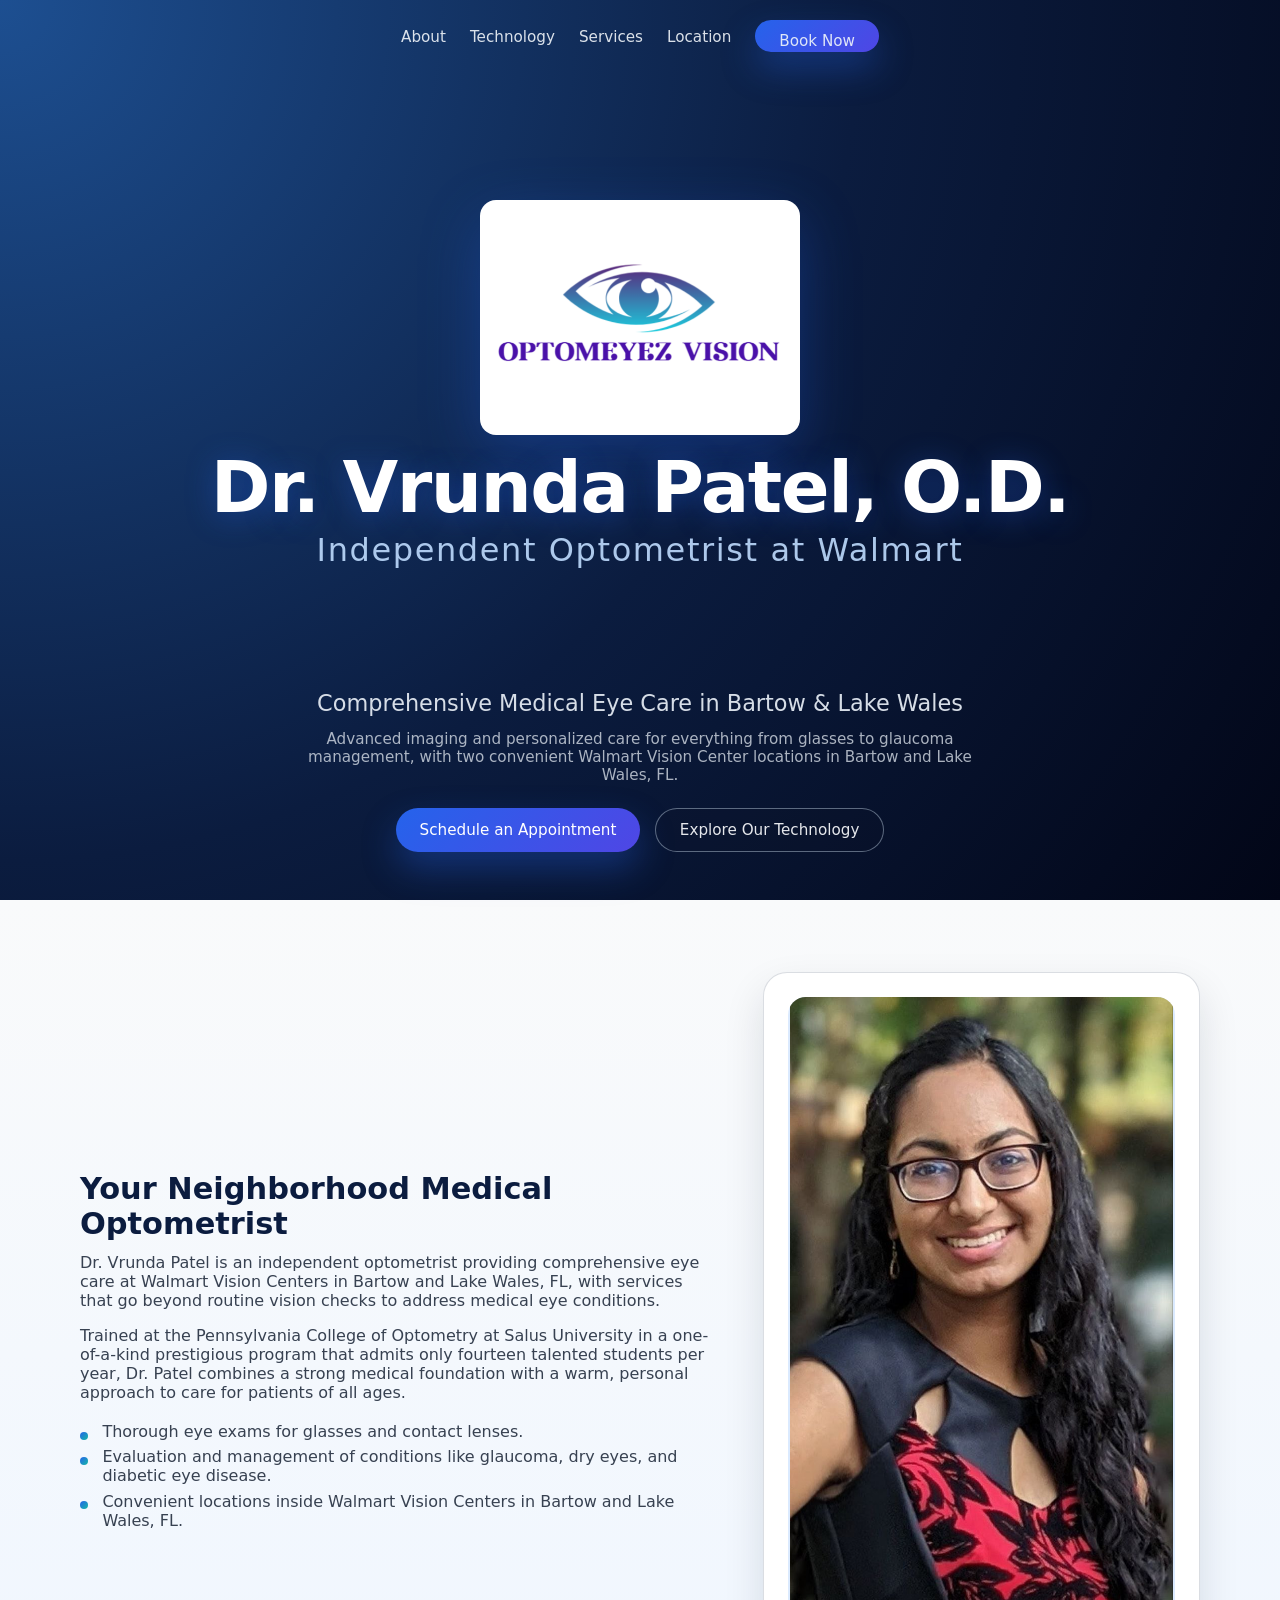
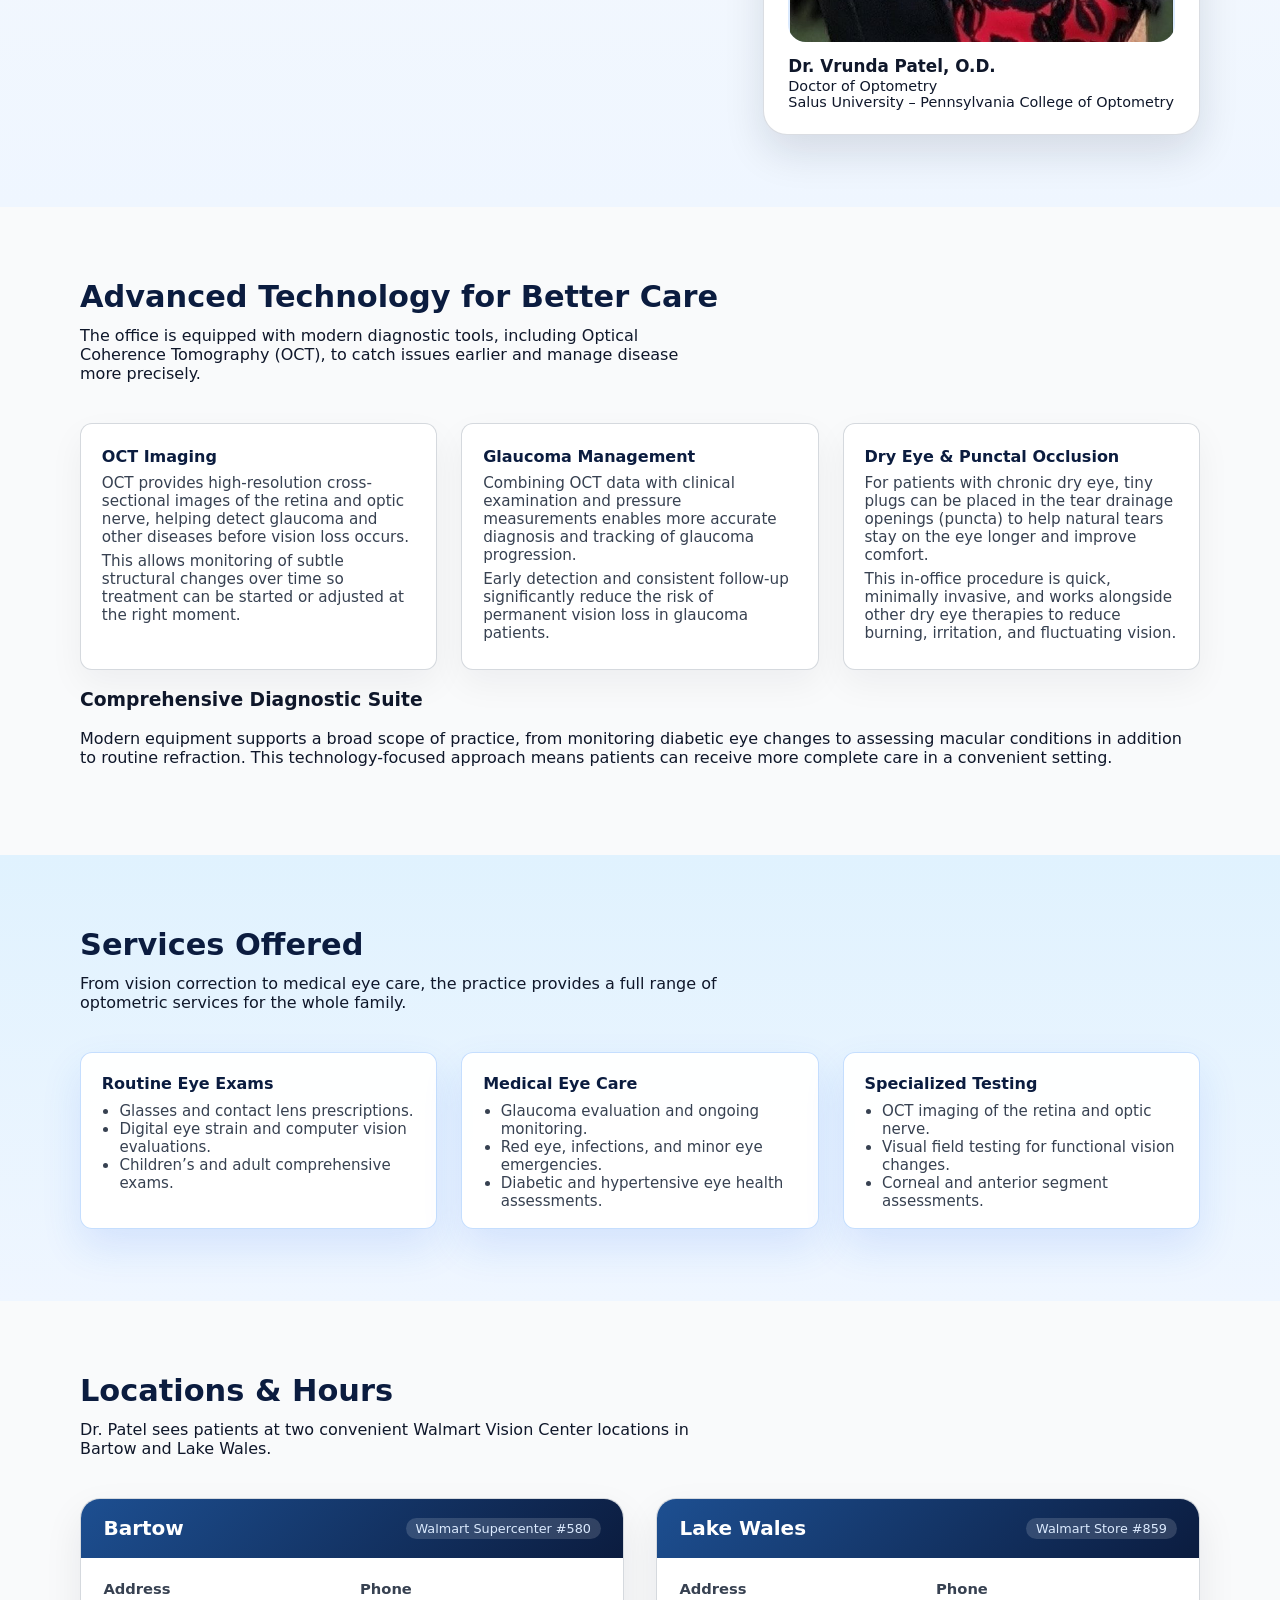
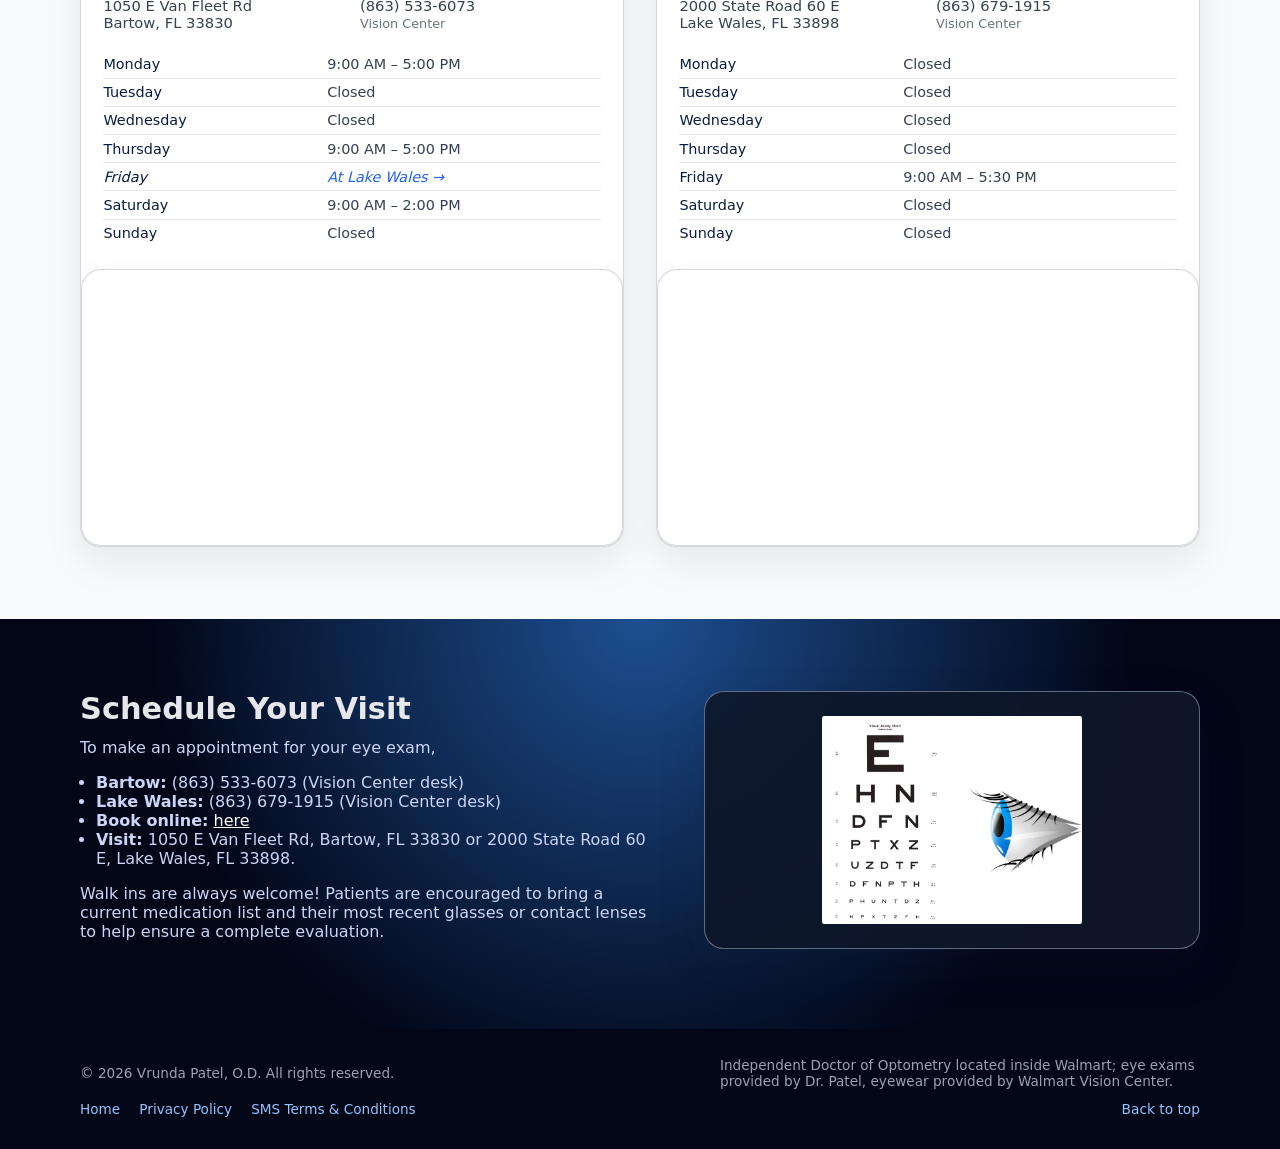
<file: index.html>
<!DOCTYPE html>
<html lang="en">
<head>
  <meta charset="UTF-8" />
  <meta name="viewport" content="width=device-width, initial-scale=1.0" />
  <title>Dr. Vrunda Patel, O.D. | Bartow & Lake Wales Optometrist</title>
  <link rel="stylesheet" href="style.css" />
</head>
<body>
  <header class="site-header" id="top">
    <nav class="navbar">
      <button class="nav-toggle" aria-label="Toggle navigation">
        <span class="bar"></span>
        <span class="bar"></span>
      </button>
      <ul class="nav-links">
        <li><a href="#about">About</a></li>
        <li><a href="#technology">Technology</a></li>
        <li><a href="#services">Services</a></li>
        <li><a href="#location">Location</a></li>
        <li><a href="https://itrust0666.itrust.io/appointment" class="btn-primary">Book Now</a></li>
      </ul>
    </nav>

    <section class="hero">
      <div class="hero-brand-display">
        <img src="logo.png" alt="Optomeyez Vision Logo" class="hero-logo-large" />
        <h1 class="hero-name">Dr. Vrunda Patel, O.D.</h1>
        <p class="hero-tagline">Independent Optometrist at Walmart</p>
      </div>
      <div class="hero-content">
        <h2 class="hero-heading">Comprehensive Medical Eye Care in Bartow & Lake Wales</h2>
        <p>
          Advanced imaging and personalized care for everything from glasses to glaucoma management, with two convenient Walmart Vision Center locations in Bartow and Lake Wales, FL.
        </p>
        <div class="hero-actions">
          <a href="#contact" class="btn-primary">Schedule an Appointment</a>
          <a href="#technology" class="btn-outline">Explore Our Technology</a>
        </div>
      </div>
    </section>
  </header>

  <main>
    <!-- About Section -->
    <section id="about" class="section about">
      <div class="container about-grid">
        <div class="about-text">
          <h2>Your Neighborhood Medical Optometrist</h2>
          <p>
            Dr. Vrunda Patel is an independent optometrist providing comprehensive eye care at Walmart Vision Centers in Bartow and Lake Wales, FL, with services that go beyond routine vision checks to address medical eye conditions.
          </p>
          <p>
            Trained at the Pennsylvania College of Optometry at Salus University in a one-of-a-kind prestigious program that admits only fourteen talented students per year, Dr. Patel combines a strong medical foundation with a warm, personal approach to care for patients of all ages.
          </p>
          <ul class="about-list">
            <li>Thorough eye exams for glasses and contact lenses.</li>
            <li>Evaluation and management of conditions like glaucoma, dry eyes, and diabetic eye disease.</li>
            <li>Convenient locations inside Walmart Vision Centers in Bartow and Lake Wales, FL.</li>
          </ul>
        </div>
        <div class="about-image-card">
          <div class="about-image-wrapper">
            <img src="doctor.jpg" alt="Dr. Vrunda Patel headshot" class="about-image" />
          </div>
          <div class="about-image-info">
            <h3>Dr. Vrunda Patel, O.D.</h3>
            <p>Doctor of Optometry</p>
            <p>Salus University – Pennsylvania College of Optometry</p>
          </div>
        </div>
      </div>
    </section>

    <!-- Technology Section -->
    <section id="technology" class="section technology">
      <div class="container">
        <h2>Advanced Technology for Better Care</h2>
        <p class="section-intro">
          The office is equipped with modern diagnostic tools, including Optical Coherence Tomography (OCT), to catch issues earlier and manage disease more precisely.
        </p>
        <div class="technology-grid">
          <div class="tech-card">
            <h3>OCT Imaging</h3>
            <p>
              OCT provides high-resolution cross-sectional images of the retina and optic nerve, helping detect glaucoma and other diseases before vision loss occurs.
            </p>
            <p>
              This allows monitoring of subtle structural changes over time so treatment can be started or adjusted at the right moment.
            </p>
          </div>
          <div class="tech-card">
            <h3>Glaucoma Management</h3>
            <p>
              Combining OCT data with clinical examination and pressure measurements enables more accurate diagnosis and tracking of glaucoma progression.
            </p>
            <p>
              Early detection and consistent follow-up significantly reduce the risk of permanent vision loss in glaucoma patients.
            </p>
          </div>
		  <div class="tech-card">
			<h3>Dry Eye & Punctal Occlusion</h3>
			<p>
			  For patients with chronic dry eye, tiny plugs can be placed in the tear drainage openings (puncta) to help natural tears stay on the eye longer and improve comfort.
			</p>
			<p>
			  This in-office procedure is quick, minimally invasive, and works alongside other dry eye therapies to reduce burning, irritation, and fluctuating vision.
			</p>
		  </div>          
        </div>
		<h3>Comprehensive Diagnostic Suite</h3>
		<p>
		  Modern equipment supports a broad scope of practice, from monitoring diabetic eye changes to assessing macular conditions in addition to routine refraction. This technology-focused approach means patients can receive more complete care in a convenient setting.
		</p>
      </div>
    </section>

    <!-- Services Section -->
    <section id="services" class="section services">
      <div class="container">
        <h2>Services Offered</h2>
        <p class="section-intro">
          From vision correction to medical eye care, the practice provides a full range of optometric services for the whole family.
        </p>
        <div class="services-grid">
          <div class="service-card">
            <h3>Routine Eye Exams</h3>
            <ul>
              <li>Glasses and contact lens prescriptions.</li>
              <li>Digital eye strain and computer vision evaluations.</li>
              <li>Children’s and adult comprehensive exams.</li>
            </ul>
          </div>
          <div class="service-card">
            <h3>Medical Eye Care</h3>
            <ul>
              <li>Glaucoma evaluation and ongoing monitoring.</li>
              <li>Red eye, infections, and minor eye emergencies.</li>
              <li>Diabetic and hypertensive eye health assessments.</li>
            </ul>
          </div>
          <div class="service-card">
            <h3>Specialized Testing</h3>
            <ul>
              <li>OCT imaging of the retina and optic nerve.</li>
              <li>Visual field testing for functional vision changes.</li>
              <li>Corneal and anterior segment assessments.</li>
            </ul>
          </div>
        </div>
      </div>
    </section>

    <!-- Location Section -->
    <section id="location" class="section location">
      <div class="container">
        <h2>Locations & Hours</h2>
        <p class="section-intro">
          Dr. Patel sees patients at two convenient Walmart Vision Center locations in Bartow and Lake Wales.
        </p>
        <div class="location-cards">
          <!-- Bartow Location -->
          <div class="location-card">
            <div class="location-card-header">
              <h3>Bartow</h3>
              <span class="location-tag">Walmart Supercenter #580</span>
            </div>
            <div class="location-card-body">
              <div class="location-details">
                <p><strong>Address</strong><br />1050 E Van Fleet Rd<br />Bartow, FL 33830</p>
                <p><strong>Phone</strong><br />(863) 533-6073<br /><span class="small-text">Vision Center</span></p>
              </div>
              <table class="hours-table">
                <tr><td>Monday</td><td>9:00 AM – 5:00 PM</td></tr>
                <tr><td>Tuesday</td><td>Closed</td></tr>
                <tr><td>Wednesday</td><td>Closed</td></tr>
                <tr><td>Thursday</td><td>9:00 AM – 5:00 PM</td></tr>
                <tr class="alt-location-row"><td>Friday</td><td>At Lake Wales →</td></tr>
                <tr><td>Saturday</td><td>9:00 AM – 2:00 PM</td></tr>
                <tr><td>Sunday</td><td>Closed</td></tr>
              </table>
            </div>
            <div class="location-map">
              <div class="map-embed-wrapper">
                <iframe
                  title="Map to Bartow Walmart Vision Center"
                  src="https://www.google.com/maps?q=1050+E+Van+Fleet+Dr,+Bartow,+FL+33830&output=embed"
                  loading="lazy"
                  referrerpolicy="no-referrer-when-downgrade"
                ></iframe>
              </div>
            </div>
          </div>

          <!-- Lake Wales Location -->
          <div class="location-card">
            <div class="location-card-header">
              <h3>Lake Wales</h3>
              <span class="location-tag">Walmart Store #859</span>
            </div>
            <div class="location-card-body">
              <div class="location-details">
                <p><strong>Address</strong><br />2000 State Road 60 E<br />Lake Wales, FL 33898</p>
                <p><strong>Phone</strong><br />(863) 679-1915<br /><span class="small-text">Vision Center</span></p>
              </div>
              <table class="hours-table">
                <tr><td>Monday</td><td>Closed</td></tr>
                <tr><td>Tuesday</td><td>Closed</td></tr>
                <tr><td>Wednesday</td><td>Closed</td></tr>
                <tr><td>Thursday</td><td>Closed</td></tr>
                <tr><td>Friday</td><td>9:00 AM – 5:30 PM</td></tr>
                <tr><td>Saturday</td><td>Closed</td></tr>
                <tr><td>Sunday</td><td>Closed</td></tr>
              </table>
            </div>
            <div class="location-map">
              <div class="map-embed-wrapper">
                <iframe
                  title="Map to Lake Wales Walmart Vision Center"
                  src="https://www.google.com/maps?q=2000+State+Road+60+E,+Lake+Wales,+FL+33898&output=embed"
                  loading="lazy"
                  referrerpolicy="no-referrer-when-downgrade"
                ></iframe>
              </div>
            </div>
          </div>
        </div>
      </div>
    </section>



    <!-- Contact Section -->
    <section id="contact" class="section contact">
      <div class="container contact-grid">
        <div class="contact-text">
          <h2>Schedule Your Visit</h2>
          <p>
            To make an appointment for your eye exam,
          </p>
          <ul class="contact-list">
            <li><strong>Bartow:</strong> (863) 533-6073 (Vision Center desk)</li>
            <li><strong>Lake Wales:</strong> (863) 679-1915 (Vision Center desk)</li>
            <li><strong>Book online:</strong> <a href = "https://itrust0666.itrust.io/appointment" style = "color:white">here</a></li>
            <li><strong>Visit:</strong> 1050 E Van Fleet Rd, Bartow, FL 33830 or 2000 State Road 60 E, Lake Wales, FL 33898.</li>
          </ul>
          <p>
            Walk ins are always welcome! Patients are encouraged to bring a current medication list and their most recent glasses or contact lenses to help ensure a complete evaluation.
          </p>
        </div>
        <div class="contact-card">
		  <img src="snellentest.png" alt="Snellen eye chart" class="snellen-image" />
          <!-- <h3>Quick Message</h3>
          <p class="small-note">
            This is a non-functional demo form for the static site; connect it to your preferred system later.
          </p>
          <form class="contact-form" id="contact-form">
            <div class="form-group">
              <label for="name">Name</label>
              <input id="name" type="text" name="name" placeholder="Your full name" required />
            </div>
            <div class="form-group">
              <label for="phone">Phone</label>
              <input id="phone" type="tel" name="phone" placeholder="Best phone number" required />
            </div>
            <div class="form-group">
              <label for="message">Message</label>
              <textarea id="message" name="message" rows="3" placeholder="Preferred day/time or questions"></textarea>
            </div>
            <button type="submit" class="btn-primary full-width">Submit Request</button>
            <p class="form-status" id="form-status"></p>
          </form> -->
        </div>
      </div>
    </section>
  </main>

  <footer class="site-footer">
    <div class="container footer-content">
      <p>&copy; <span id="year"></span> Vrunda Patel, O.D. All rights reserved.</p>
      <p class="footer-note">
        Independent Doctor of Optometry located inside Walmart; eye exams provided by Dr. Patel, eyewear provided by Walmart Vision Center.
      </p>
      <div class="footer-links">
        <a href="index.html">Home</a>
        <a href="privacy-policy.html">Privacy Policy</a>
        <a href="sms-terms.html">SMS Terms & Conditions</a>
      </div>
      <a href="#top" class="back-to-top">Back to top</a>
    </div>
  </footer>

  <script src="script.js"></script>
</body>
</html>
</file>
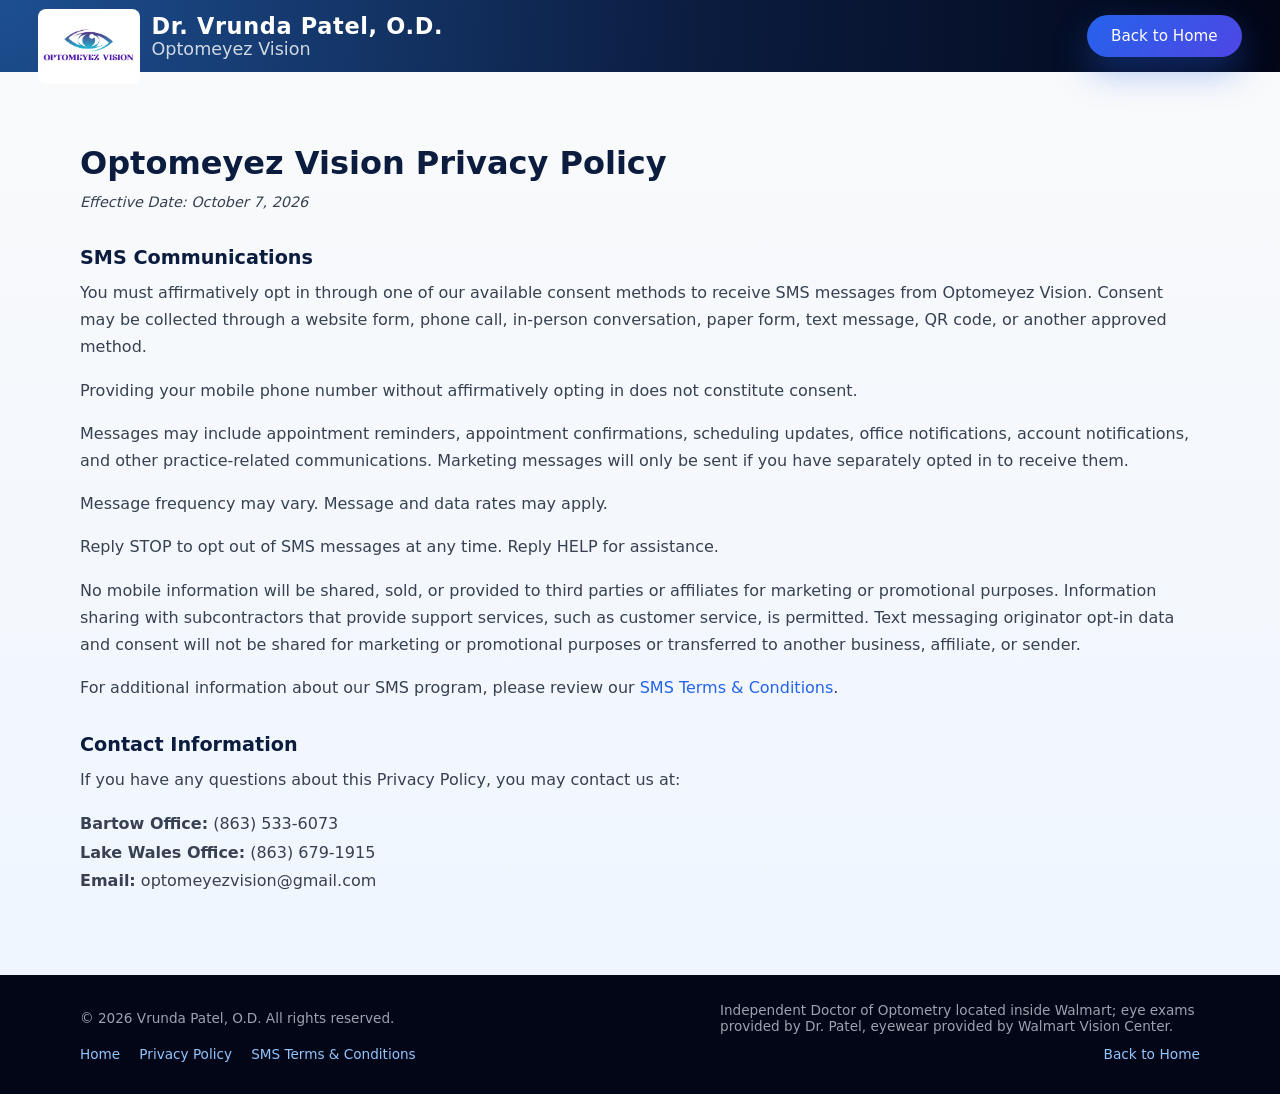
<file: privacy-policy.html>
<!DOCTYPE html>
<html lang="en">
<head>
  <meta charset="UTF-8" />
  <meta name="viewport" content="width=device-width, initial-scale=1.0" />
  <title>Privacy Policy | Optomeyez Vision</title>
  <link rel="stylesheet" href="style.css" />
</head>
<body>
  <header class="site-header policy-header">
    <nav class="navbar">
      <a href="index.html" class="brand">
        <img src="logo.png" alt="Practice Logo" class="logo" />
        <span class="brand-text">
          <span class="brand-title">Dr. Vrunda Patel, O.D.</span>
          <span class="brand-subtitle">Optomeyez Vision</span>
        </span>
      </a>
      <a href="index.html" class="btn-primary">Back to Home</a>
    </nav>
  </header>

  <main>
    <section class="section policy-section">
      <div class="container">
        <h1>Optomeyez Vision Privacy Policy</h1>
        <p class="effective-date">Effective Date: October 7, 2026</p>

        <h2>SMS Communications</h2>
        <p>
          You must affirmatively opt in through one of our available consent methods to receive SMS messages from Optomeyez Vision. Consent may be collected through a website form, phone call, in-person conversation, paper form, text message, QR code, or another approved method.
        </p>
        <p>
          Providing your mobile phone number without affirmatively opting in does not constitute consent.
        </p>
        <p>
          Messages may include appointment reminders, appointment confirmations, scheduling updates, office notifications, account notifications, and other practice-related communications. Marketing messages will only be sent if you have separately opted in to receive them.
        </p>
        <p>
          Message frequency may vary. Message and data rates may apply.
        </p>
        <p>
          Reply STOP to opt out of SMS messages at any time. Reply HELP for assistance.
        </p>
        <p>
          No mobile information will be shared, sold, or provided to third parties or affiliates for marketing or promotional purposes. Information sharing with subcontractors that provide support services, such as customer service, is permitted. Text messaging originator opt-in data and consent will not be shared for marketing or promotional purposes or transferred to another business, affiliate, or sender.
        </p>
        <p>
          For additional information about our SMS program, please review our <a href="sms-terms.html" class="policy-link">SMS Terms & Conditions</a>.
        </p>

        <h2>Contact Information</h2>
        <p>
          If you have any questions about this Privacy Policy, you may contact us at:
        </p>
        <ul class="policy-contact-list">
          <li><strong>Bartow Office:</strong> (863) 533-6073</li>
          <li><strong>Lake Wales Office:</strong> (863) 679-1915</li>
          <li><strong>Email:</strong> optomeyezvision@gmail.com</li>
        </ul>
      </div>
    </section>
  </main>

  <footer class="site-footer">
    <div class="container footer-content">
      <p>&copy; <span id="year"></span> Vrunda Patel, O.D. All rights reserved.</p>
      <p class="footer-note">
        Independent Doctor of Optometry located inside Walmart; eye exams provided by Dr. Patel, eyewear provided by Walmart Vision Center.
      </p>
      <div class="footer-links">
        <a href="index.html">Home</a>
        <a href="privacy-policy.html">Privacy Policy</a>
        <a href="sms-terms.html">SMS Terms & Conditions</a>
      </div>
      <a href="index.html" class="back-to-top">Back to Home</a>
    </div>
  </footer>

  <script src="script.js"></script>
</body>
</html>
</file>
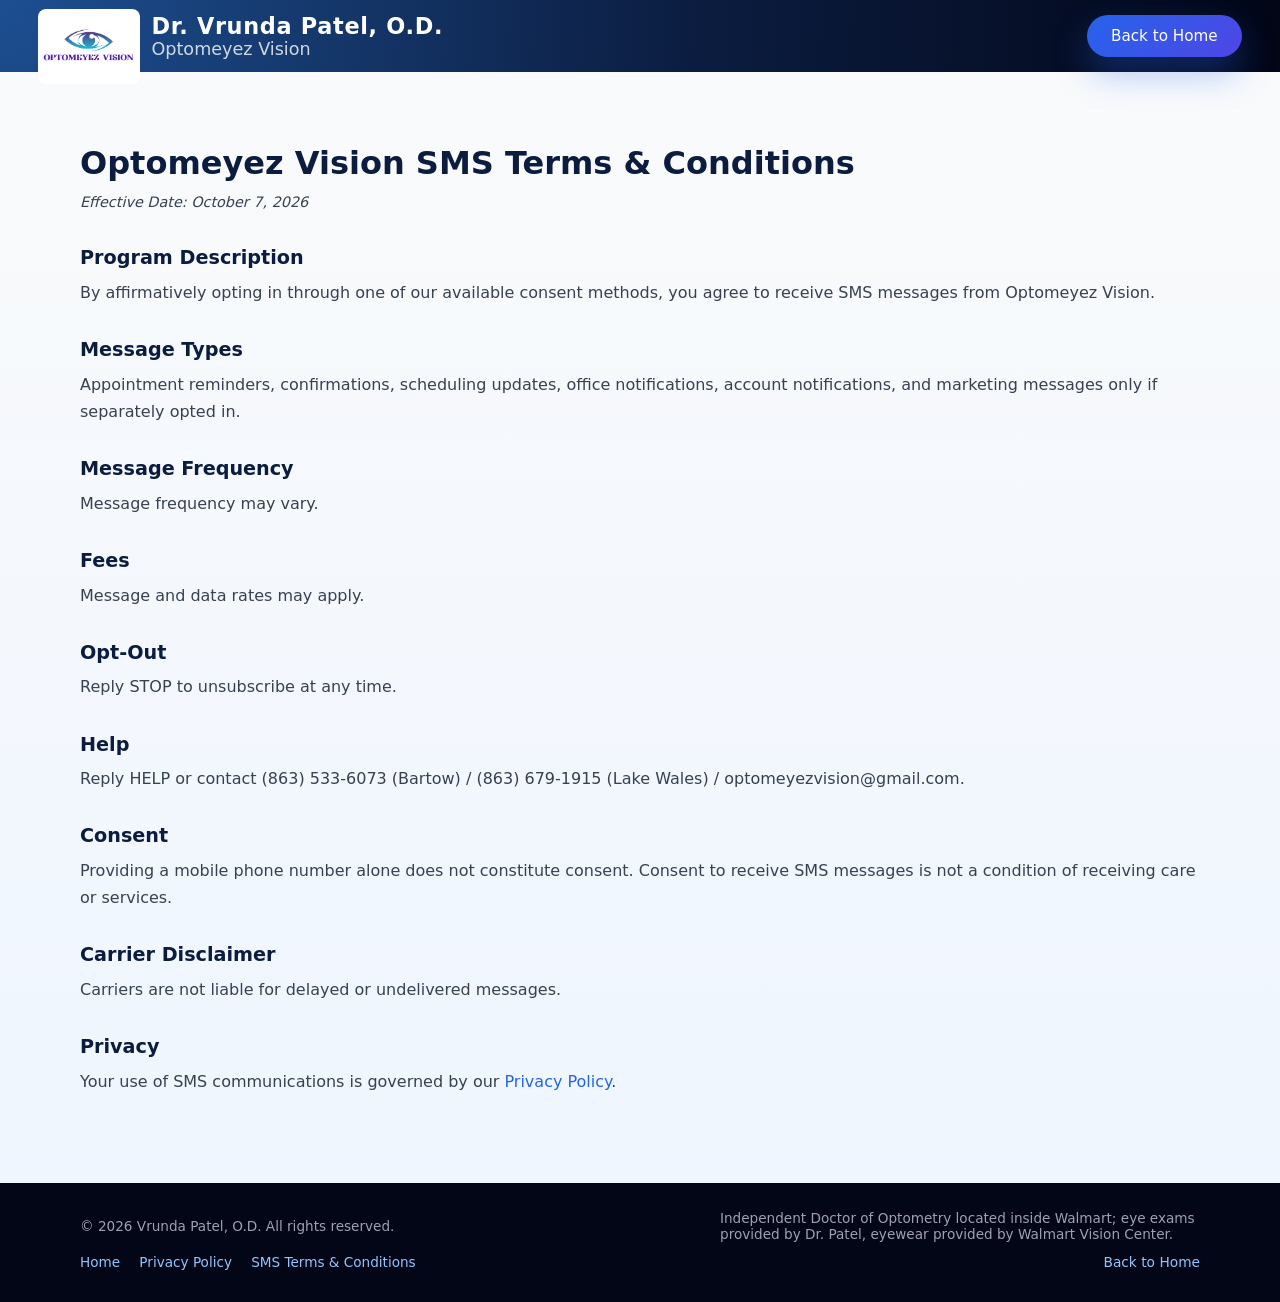
<file: sms-terms.html>
<!DOCTYPE html>
<html lang="en">
<head>
  <meta charset="UTF-8" />
  <meta name="viewport" content="width=device-width, initial-scale=1.0" />
  <title>SMS Terms & Conditions | Optomeyez Vision</title>
  <link rel="stylesheet" href="style.css" />
</head>
<body>
  <header class="site-header policy-header">
    <nav class="navbar">
      <a href="index.html" class="brand">
        <img src="logo.png" alt="Practice Logo" class="logo" />
        <span class="brand-text">
          <span class="brand-title">Dr. Vrunda Patel, O.D.</span>
          <span class="brand-subtitle">Optomeyez Vision</span>
        </span>
      </a>
      <a href="index.html" class="btn-primary">Back to Home</a>
    </nav>
  </header>

  <main>
    <section class="section policy-section">
      <div class="container">
        <h1>Optomeyez Vision SMS Terms & Conditions</h1>
        <p class="effective-date">Effective Date: October 7, 2026</p>

        <h2>Program Description</h2>
        <p>
          By affirmatively opting in through one of our available consent methods, you agree to receive SMS messages from Optomeyez Vision.
        </p>

        <h2>Message Types</h2>
        <p>
          Appointment reminders, confirmations, scheduling updates, office notifications, account notifications, and marketing messages only if separately opted in.
        </p>

        <h2>Message Frequency</h2>
        <p>
          Message frequency may vary.
        </p>

        <h2>Fees</h2>
        <p>
          Message and data rates may apply.
        </p>

        <h2>Opt-Out</h2>
        <p>
          Reply STOP to unsubscribe at any time.
        </p>

        <h2>Help</h2>
        <p>
          Reply HELP or contact (863) 533-6073 (Bartow) / (863) 679-1915 (Lake Wales) / optomeyezvision@gmail.com.
        </p>

        <h2>Consent</h2>
        <p>
          Providing a mobile phone number alone does not constitute consent. Consent to receive SMS messages is not a condition of receiving care or services.
        </p>

        <h2>Carrier Disclaimer</h2>
        <p>
          Carriers are not liable for delayed or undelivered messages.
        </p>

        <h2>Privacy</h2>
        <p>
          Your use of SMS communications is governed by our <a href="privacy-policy.html" class="policy-link">Privacy Policy</a>.
        </p>
      </div>
    </section>
  </main>

  <footer class="site-footer">
    <div class="container footer-content">
      <p>&copy; <span id="year"></span> Vrunda Patel, O.D. All rights reserved.</p>
      <p class="footer-note">
        Independent Doctor of Optometry located inside Walmart; eye exams provided by Dr. Patel, eyewear provided by Walmart Vision Center.
      </p>
      <div class="footer-links">
        <a href="index.html">Home</a>
        <a href="privacy-policy.html">Privacy Policy</a>
        <a href="sms-terms.html">SMS Terms & Conditions</a>
      </div>
      <a href="index.html" class="back-to-top">Back to Home</a>
    </div>
  </footer>

  <script src="script.js"></script>
</body>
</html>
</file>
<file: style.css>
:root {
  --blue-900: #0b1c3f;
  --blue-700: #1d4f91;
  --blue-500: #2563eb;
  --blue-300: #7fb3ff;
  --blue-100: #e6f1ff;
  --gray-900: #0f172a;
  --gray-700: #374151;
  --gray-500: #6b7280;
  --gray-200: #e5e7eb;
  --gray-100: #f3f4f6;
  --white: #ffffff;
  --accent-teal: #14b8a6;

  --shadow-soft: 0 18px 45px rgba(15, 23, 42, 0.18);
  --radius-lg: 18px;
  --radius-md: 12px;
  --radius-pill: 999px;

  --nav-height: 72px;
}

*,
*::before,
*::after {
  box-sizing: border-box;
}

html {
  scroll-behavior: smooth;
}

body {
  margin: 0;
  font-family: system-ui, -apple-system, BlinkMacSystemFont, "SF Pro Text",
    "Segoe UI", sans-serif;
  color: var(--gray-900);
  background: radial-gradient(circle at top left, #0b1c3f 0, #020617 50%, #020617 80%, #020617 100%);
}

/* Layout helpers */

.container {
  width: min(1120px, 100% - 2.5rem);
  margin-inline: auto;
}

.section {
  padding: 4.5rem 0;
}

.section h2 {
  font-size: clamp(1.9rem, 2.2vw, 2.2rem);
  margin: 0 0 0.75rem;
  color: var(--blue-900);
}

.section-intro {
  margin: 0 0 2.5rem;
  color: var(--gray-600);
  max-width: 640px;
}

/* Header & Nav */

.site-header {
  background: radial-gradient(circle at top left, #1d4f91 0, #0b1c3f 55%, #020617 100%);
  color: var(--white);
  padding-bottom: 0;
}

.navbar {
  height: var(--nav-height);
  display: flex;
  align-items: center;
  justify-content: center;
  gap: 1rem;
  padding-inline: min(3vw, 2.5rem);
  position: relative;
}

.brand {
  display: flex;
  align-items: center;
  text-decoration: none;
  color: inherit;
  gap: 0.7rem;
}

.logo {
  height: 75px;
  width: auto;
  border-radius: 8px;
  background: rgba(15, 23, 42, 0.6);
  object-fit: cover;
  margin-top: 5%;
}

.brand-text {
  display: flex;
  flex-direction: column;
  font-size: 1.4rem;
}

.brand-title {
  font-weight: 600;
  letter-spacing: 0.03em;
}

.brand-subtitle {
  font-size: 1.1rem;
  opacity: 0.8;
}

/* Nav links */

.nav-links {
  display: flex;
  align-items: center;
  gap: 1.5rem;
  list-style: none;
  margin: 0;
  padding: 0;
}

.nav-links a {
  color: rgba(241, 245, 249, 0.9);
  text-decoration: none;
  font-size: 0.95rem;
  position: relative;
  padding-bottom: 2px;
}

.nav-links a::after {
  content: "";
  position: absolute;
  left: 0;
  bottom: 0;
  width: 0%;
  height: 2px;
  background: linear-gradient(90deg, var(--blue-300), var(--accent-teal));
  border-radius: 999px;
  transition: width 0.25s ease;
}

.nav-links a:hover::after {
  width: 100%;
}

/* Hamburger */

.nav-toggle {
  display: none;
  background: transparent;
  border: none;
  cursor: pointer;
  flex-direction: column;
  gap: 5px;
}

.nav-toggle .bar {
  width: 22px;
  height: 2px;
  background: #e5e7eb;
  border-radius: 999px;
}

/* Buttons */

.btn-primary,
.btn-outline {
  display: inline-flex;
  align-items: center;
  justify-content: center;
  border-radius: var(--radius-pill);
  padding: 0.75rem 1.5rem;
  font-size: 0.95rem;
  font-weight: 500;
  cursor: pointer;
  border: none;
  text-decoration: none;
  transition: transform 0.15s ease, box-shadow 0.15s ease, background 0.15s ease,
    color 0.15s ease;
}

.btn-primary {
  background: linear-gradient(135deg, #2563eb, #4f46e5);
  color: var(--white);
  box-shadow: 0 16px 35px rgba(37, 99, 235, 0.35);
}

.btn-primary:hover {
  transform: translateY(-1px);
  box-shadow: 0 20px 45px rgba(37, 99, 235, 0.48);
}

.btn-outline {
  border: 1px solid rgba(148, 163, 184, 0.6);
  color: #e5e7eb;
  background: rgba(15, 23, 42, 0.2);
}

.btn-outline:hover {
  background: rgba(15, 23, 42, 0.55);
}

.full-width {
  width: 100%;
}

/* Hero */

.hero {
  display: flex;
  flex-direction: column;
  align-items: center;
  justify-content: center;
  gap: 1.5rem;
  min-height: calc(100vh - var(--nav-height));
  padding: 2rem min(3vw, 2.5rem) 3rem;
  text-align: center;
}

/* Brand display - logo + name + tagline, centered, takes center stage */

.hero-brand-display {
  display: flex;
  flex-direction: column;
  align-items: center;
  gap: 0.5rem;
  flex: 1;
  justify-content: center;
  width: 100%;
}

.hero-logo-large {
  width: 100%;
  max-width: 320px;
  height: auto;
  border-radius: 16px;
  box-shadow: 0 20px 60px rgba(37, 99, 235, 0.3);
  transition: transform 0.3s ease;
}

.hero-logo-large:hover {
  transform: scale(1.03);
}

.hero-name {
  font-size: clamp(2rem, 6vw, 4.5rem);
  font-weight: 800;
  line-height: 1;
  letter-spacing: -0.02em;
  margin: 0.5rem 0 0;
  color: #ffffff;
  text-shadow: 0 4px 30px rgba(37, 99, 235, 0.4);
  width: 100%;
}

.hero-tagline {
  font-size: clamp(1.2rem, 3vw, 2rem);
  color: rgba(191, 219, 254, 0.9);
  margin: 0;
  font-weight: 400;
  letter-spacing: 0.05em;
}

/* Hero content - pushed to bottom */

.hero-content {
  display: flex;
  flex-direction: column;
  align-items: center;
  width: 100%;
  max-width: 680px;
}

.hero-heading {
  font-size: clamp(1.1rem, 2vw, 1.4rem);
  font-weight: 500;
  line-height: 1.3;
  margin: 0 0 0.75rem;
  color: rgba(226, 232, 240, 0.95);
}

.hero-content p {
  margin: 0 0 1.5rem;
  color: rgba(226, 232, 240, 0.75);
  font-size: 0.95rem;
}

.hero-actions {
  display: flex;
  flex-wrap: wrap;
  gap: 0.9rem;
  justify-content: center;
}

/* ABOUT */

.about {
  background: linear-gradient(to bottom, #f9fafb, #eff6ff);
}

.about-grid {
  display: grid;
  grid-template-columns: minmax(0, 1.6fr) minmax(0, 1.1fr);
  gap: 3rem;
  align-items: center;
}

.about-text p {
  margin-top: 0;
  color: var(--gray-700);
}

.about-list {
  list-style: none;
  margin: 1.25rem 0 0;
  padding: 0;
}

.about-list li {
  position: relative;
  padding-left: 1.4rem;
  margin-bottom: 0.4rem;
  color: var(--gray-700);
}

.about-list li::before {
  content: "";
  position: absolute;
  left: 0;
  top: 0.6rem;
  width: 8px;
  height: 8px;
  border-radius: 999px;
  background: linear-gradient(135deg, var(--blue-500), var(--accent-teal));
}

.about-image-card {
  background: var(--white);
  border-radius: 24px;
  padding: 1.5rem;
  box-shadow: 0 18px 40px rgba(15, 23, 42, 0.12);
  border: 1px solid rgba(209, 213, 219, 0.8);
}

.about-image-wrapper {
  border-radius: 18px;
  overflow: hidden;
  background: #dbeafe;
  aspect-ratio: 3 / 5;
}

.about-image {
  width: 100%;
  height: 100%;
  object-fit: scale-down; /* or try 'scale-down' */
  object-position: center top; /* adjust as needed */
  display: block;
}

img {
	transition: transform 0.3s ease;
}

img:hover {
    /* Scales the image to 120% (1.2 times) its original size */
    transform: scale(1.2); 
}

.about-image-info {
  margin-top: 0.9rem;
}

.about-image-info h3 {
  margin: 0 0 0.15rem;
  font-size: 1.05rem;
}

.about-image-info p {
  margin: 0;
  font-size: 0.9rem;
  color: var(--gray-600);
}

/* TECHNOLOGY */

.technology {
  background: #f9fafb;
}

.technology-grid {
  display: grid;
  grid-template-columns: repeat(3, minmax(0, 1fr));
  gap: 1.5rem;
}

.tech-card {
  background: var(--white);
  border-radius: var(--radius-md);
  padding: 1.4rem 1.3rem 1.3rem;
  border: 1px solid rgba(209, 213, 219, 0.9);
  box-shadow: 0 14px 35px rgba(15, 23, 42, 0.05);
}

.tech-card h3 {
  margin: 0 0 0.5rem;
  font-size: 1rem;
  color: var(--blue-900);
}

.tech-card p {
  margin: 0 0 0.4rem;
  font-size: 0.95rem;
  color: var(--gray-700);
}

/* SERVICES */

.services {
  background: linear-gradient(to bottom, #e0f2fe, #eff6ff);
}

.services-grid {
  display: grid;
  grid-template-columns: repeat(3, minmax(0, 1fr));
  gap: 1.5rem;
}

.service-card {
  background: rgba(255, 255, 255, 0.96);
  border-radius: var(--radius-md);
  padding: 1.3rem 1.3rem 1.1rem;
  border: 1px solid rgba(191, 219, 254, 0.9);
  box-shadow: 0 18px 40px rgba(37, 99, 235, 0.12);
}

.service-card h3 {
  margin: 0 0 0.6rem;
  font-size: 1rem;
  color: var(--blue-900);
}

.service-card ul {
  margin: 0;
  padding-left: 1.1rem;
  color: var(--gray-700);
  font-size: 0.94rem;
}

/* LOCATION */

.location {
  background: #f9fafb;
}

.location-grid {
  display: grid;
  grid-template-columns: minmax(0, 1.2fr) minmax(0, 1.1fr);
  gap: 2.25rem;
  align-items: start;
}

.location-info p {
  margin-top: 0;
  color: var(--gray-700);
}

.location-details {
  display: grid;
  grid-template-columns: repeat(auto-fit, minmax(180px, 1fr));
  gap: 1.5rem;
  margin: 1.1rem 0;
}

.location-details p {
  margin: 0;
  font-size: 0.95rem;
}

.hours-note {
  font-size: 0.9rem;
  color: var(--gray-600);
}

.location-map {
  background: var(--white);
  border-radius: 20px;
  padding: 0.7rem;
  border: 1px solid rgba(209, 213, 219, 0.9);
  box-shadow: 0 16px 38px rgba(15, 23, 42, 0.08);
}

.map-embed-wrapper {
  border-radius: 14px;
  overflow: hidden;
}

.location iframe {
  width: 100%;
  height: 260px;
  border: 0;
}

/* CONTACT */

.contact {
  background: radial-gradient(circle at top, #1d4f91 0, #020617 65%);
  color: #e5e7eb;
}

.contact-grid {
  display: grid;
  grid-template-columns: minmax(0, 1.3fr) minmax(0, 1.1fr);
  gap: 2.4rem;
  align-items: start;
}

.contact h2 {
  color: #e5e7eb;
}

.contact-text p {
  margin-top: 0;
  color: #cbd5f5;
}

.contact-list {
  margin: 1rem 0;
  padding-left: 1rem;
  color: #cbd5f5;
}

.small-note {
  font-size: 0.85rem;
  color: #cbd5f5;
  margin-top: 0;
}

.contact-card {
  background: rgba(15, 23, 42, 0.92);
  border-radius: 20px;
  padding: 1.5rem;
  border: 1px solid rgba(148, 163, 184, 0.6);
  box-shadow: var(--shadow-soft);
}

/* Form */

.contact-form {
  margin-top: 0.8rem;
}

.form-group {
  margin-bottom: 0.9rem;
}

label {
  display: block;
  font-size: 0.85rem;
  margin-bottom: 0.25rem;
  color: #e5e7eb;
}

input,
textarea {
  width: 100%;
  border-radius: 10px;
  border: 1px solid rgba(148, 163, 184, 0.7);
  padding: 0.6rem 0.7rem;
  font-size: 0.92rem;
  background: rgba(15, 23, 42, 0.8);
  color: #e5e7eb;
  outline: none;
  transition: border-color 0.15s ease, box-shadow 0.15s ease, background 0.15s ease;
}

input::placeholder,
textarea::placeholder {
  color: #94a3b8;
}

input:focus,
textarea:focus {
  border-color: #60a5fa;
  box-shadow: 0 0 0 1px rgba(37, 99, 235, 0.5);
  background: rgba(15, 23, 42, 0.95);
}

textarea {
  resize: vertical;
}

.form-status {
  margin-top: 0.6rem;
  font-size: 0.85rem;
  min-height: 1em;
}

.snellen-image {
  width: 112%;
  max-width: 260px;      /* controls how big it gets */
  aspect-ratio: 1.25 / 1;   /* keeps it roughly square */
  object-fit: cover;     /* fills the square without distortion */
  border-radius: 2px;
  display: block;
  margin: 0 auto;        /* centers it in the card */
}


/* Footer */

.site-footer {
  padding: 1.7rem 0 2rem;
  background: #020617;
  color: #9ca3af;
  font-size: 0.85rem;
}

.footer-content {
  display: flex;
  flex-wrap: wrap;
  align-items: center;
  justify-content: space-between;
  gap: 0.75rem;
}

.footer-note {
  margin: 0;
  max-width: 480px;
}

.site-footer p {
  margin: 0;
}

.back-to-top {
  color: #93c5fd;
  text-decoration: none;
  font-size: 0.86rem;
}

.back-to-top:hover {
  text-decoration: underline;
}


/* Two-Location Cards */

.location-cards {
  display: grid;
  grid-template-columns: repeat(2, minmax(0, 1fr));
  gap: 2rem;
  margin-top: 1rem;
}

.location-card {
  background: var(--white);
  border-radius: 20px;
  overflow: hidden;
  border: 1px solid rgba(209, 213, 219, 0.9);
  box-shadow: 0 16px 38px rgba(15, 23, 42, 0.08);
  display: flex;
  flex-direction: column;
}

.location-card-header {
  background: linear-gradient(135deg, var(--blue-700), var(--blue-900));
  color: var(--white);
  padding: 1.1rem 1.4rem;
  display: flex;
  align-items: center;
  justify-content: space-between;
  flex-wrap: wrap;
  gap: 0.5rem;
}

.location-card-header h3 {
  margin: 0;
  font-size: 1.25rem;
  color: var(--white);
}

.location-tag {
  font-size: 0.8rem;
  background: rgba(255, 255, 255, 0.15);
  padding: 0.2rem 0.6rem;
  border-radius: var(--radius-pill);
  color: #dbeafe;
}

.location-card-body {
  padding: 1.4rem;
  flex: 1;
}

.location-card .location-details {
  display: grid;
  grid-template-columns: repeat(auto-fit, minmax(160px, 1fr));
  gap: 1rem;
  margin: 0 0 1.2rem;
}

.location-card .location-details p {
  margin: 0;
  font-size: 0.92rem;
  color: var(--gray-700);
}

.small-text {
  font-size: 0.8rem;
  color: var(--gray-500);
}

.hours-table {
  width: 100%;
  border-collapse: collapse;
  font-size: 0.9rem;
}

.hours-table td {
  padding: 0.35rem 0;
  border-bottom: 1px solid var(--gray-200);
  color: var(--gray-700);
}

.hours-table td:first-child {
  font-weight: 500;
  color: var(--blue-900);
  width: 45%;
}

.hours-table tr:last-child td {
  border-bottom: none;
}

.alt-location-row td {
  color: var(--blue-500);
  font-style: italic;
}

.location-card .location-map {
  margin-top: auto;
  padding: 0 0.7rem 0.7rem;
}

/* Footer Links */

.footer-links {
  display: flex;
  gap: 1.2rem;
  flex-wrap: wrap;
}

.footer-links a {
  color: #93c5fd;
  text-decoration: none;
  font-size: 0.85rem;
  transition: color 0.15s ease;
}

.footer-links a:hover {
  color: #bfdbfe;
  text-decoration: underline;
}

/* Policy Pages */

.policy-header {
  padding-bottom: 0;
}

.policy-header .navbar {
  justify-content: space-between;
}

.policy-section {
  background: linear-gradient(to bottom, #f9fafb, #eff6ff);
  min-height: 60vh;
}

.policy-section h1 {
  font-size: clamp(1.8rem, 2.5vw, 2.2rem);
  margin: 0 0 0.5rem;
  color: var(--blue-900);
}

.policy-section h2 {
  font-size: 1.2rem;
  margin: 2rem 0 0.6rem;
  color: var(--blue-900);
}

.policy-section p {
  color: var(--gray-700);
  line-height: 1.7;
  margin: 0 0 1rem;
}

.effective-date {
  font-size: 0.9rem;
  color: var(--gray-500);
  margin-bottom: 1.5rem;
  font-style: italic;
}

.policy-link {
  color: var(--blue-500);
  text-decoration: none;
}

.policy-link:hover {
  text-decoration: underline;
}

.policy-contact-list {
  list-style: none;
  padding: 0;
  margin: 0.5rem 0;
}

.policy-contact-list li {
  padding: 0.3rem 0;
  color: var(--gray-700);
}


/* Responsive */

@media (max-width: 960px) {
  .hero {
    min-height: auto;
    padding-top: 1.5rem;
    gap: 1rem;
  }

  .hero-logo-large {
    max-width: 320px;
  }

  .hero-name {
    font-size: clamp(1.6rem, 7vw, 3.5rem);
  }

  .about-grid,
  .technology-grid,
  .services-grid,
  .location-cards,
  .contact-grid {
    grid-template-columns: minmax(0, 1fr);
  }

  .technology-grid,
  .services-grid {
    gap: 1.2rem;
  }
  
  .brand-text {
	display: flex;
	flex-direction: column;
	font-size: 1.12rem;
	margin-top: 5%;
  }

  .brand-subtitle {
	font-size: 0.85rem;
	opacity: 0.7;
  }
}

@media (max-width: 768px) {
  .navbar {
    padding-inline: 1.25rem;
  }

  .nav-toggle {
    display: flex;
    position: absolute;
    left: 1.25rem;
  }

  .nav-links {
    position: absolute;
    inset-inline: 0;
    top: var(--nav-height);
    transform: translateY(-8px);
    opacity: 0;
    pointer-events: none;
    flex-direction: column;
    background: rgba(2, 6, 23, 0.98);
    padding: 0.75rem 1.25rem 1.1rem;
    border-bottom: 1px solid rgba(148, 163, 184, 0.4);
    gap: 0.75rem;
    transition: opacity 0.2s ease;
  }

  .nav-links.open {
    opacity: 1;
    pointer-events: auto;
  }

  .nav-links li {
    width: 100%;
  }

  .nav-links a {
    display: block;
    padding: 0.4rem 0;
  }

  .hero {
    padding-inline: 1.25rem;
  }

  .section {
    padding-inline: 1.25rem;
  }
}

@media (max-width: 640px) {
  .hero-heading {
    font-size: 1rem;
  }

  .hero-logo-large {
    max-width: 250px;
  }

  .hero-name {
    font-size: clamp(1.4rem, 8vw, 2.5rem);
  }

  .hero-tagline {
    font-size: clamp(1rem, 4vw, 1.4rem);
  }

  .hero-actions {
    flex-direction: column;
    align-items: stretch;
  }

  .site-footer .footer-content {
    flex-direction: column;
    align-items: flex-start;
  }

  .location-cards {
    grid-template-columns: minmax(0, 1fr);
  }
}
</file>
